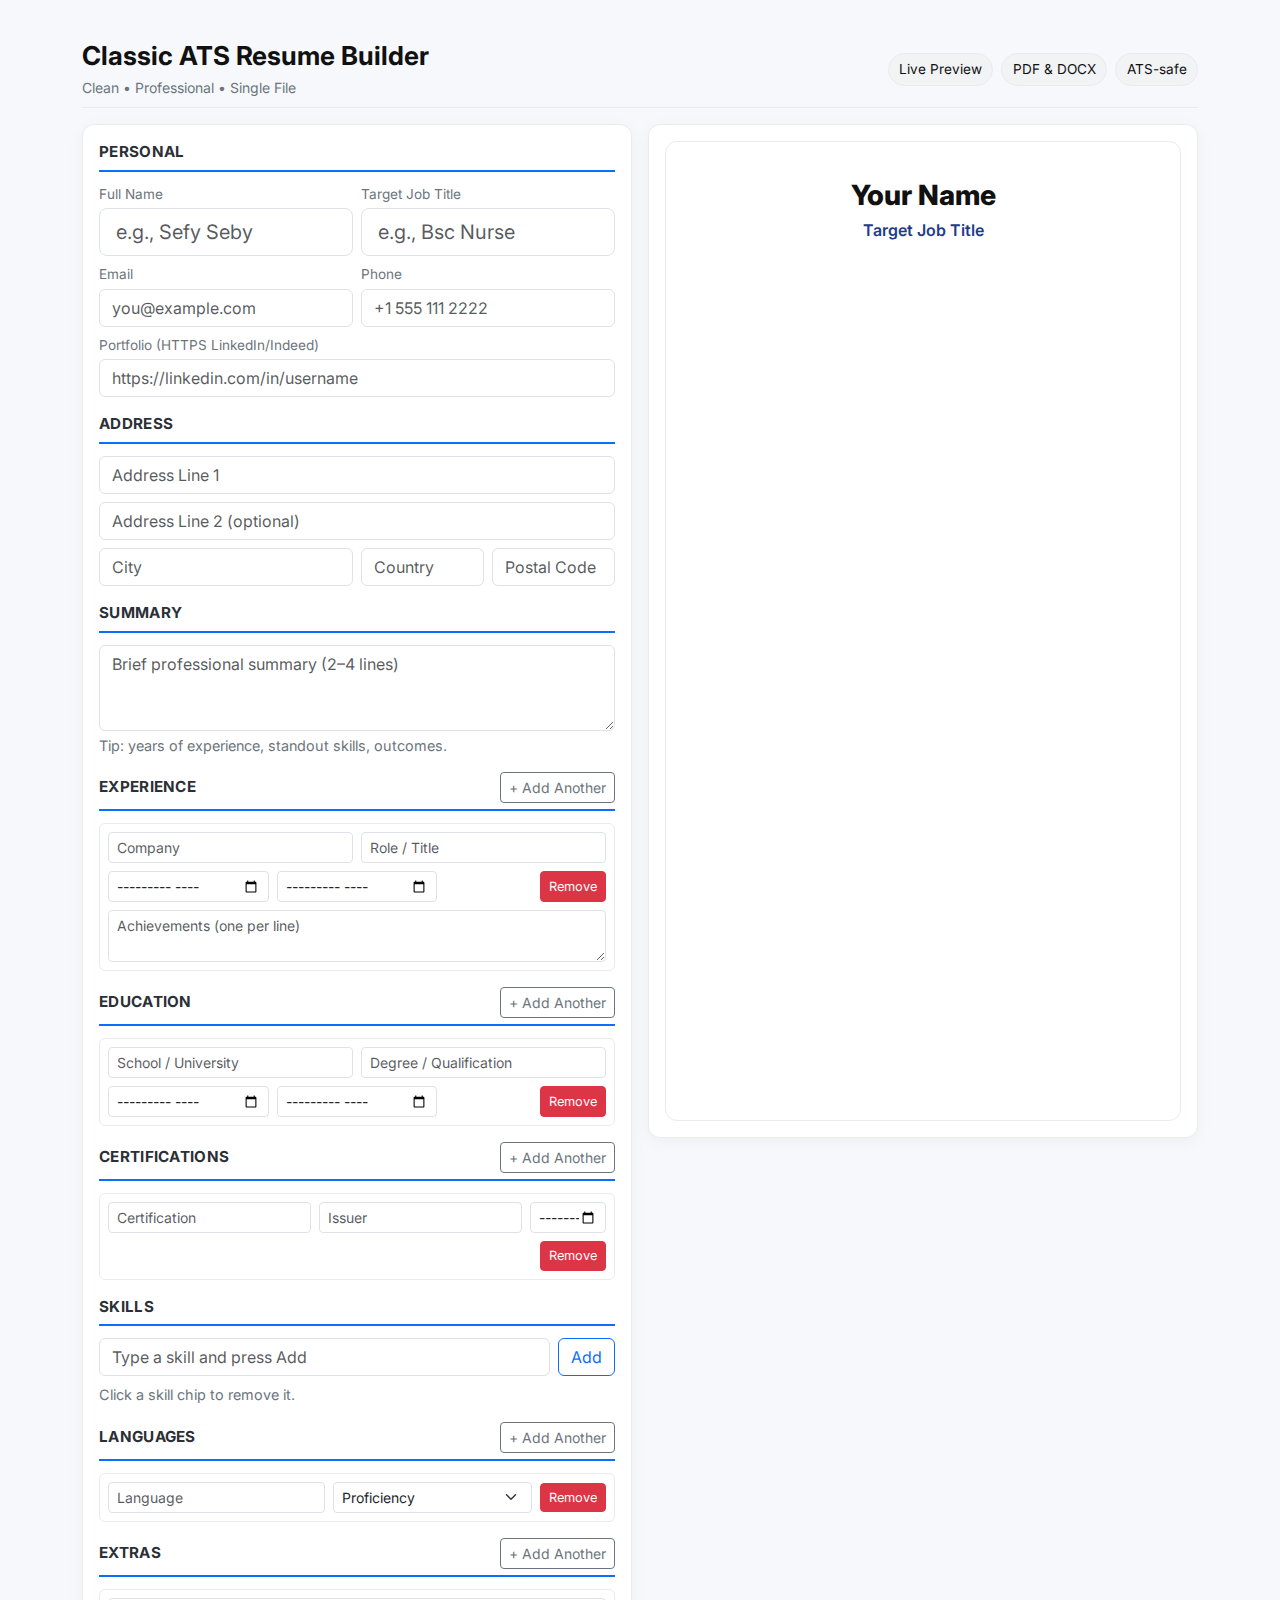
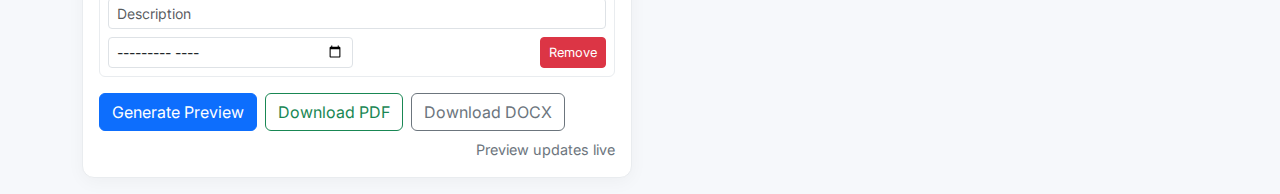
<file: templates/resume.html>
<!DOCTYPE html>
<html lang="en">
<head>
<meta charset="UTF-8" />
<meta name="viewport" content="width=device-width, initial-scale=1" />
<title>Classic ATS Resume Builder</title>

<!-- Bootstrap -->
<link href="https://cdn.jsdelivr.net/npm/bootstrap@5.3.2/dist/css/bootstrap.min.css" rel="stylesheet" />
<!-- Google Fonts -->
<link href="https://fonts.googleapis.com/css2?family=Inter:wght@300;400;600;700&display=swap" rel="stylesheet" />

<style>
  :root {
    --ink: #111;
    --muted: #6c757d;
    --accent: #0d6efd;
    --line: #e9ecef;
  }
  html, body { height:100%; }
  body {
    font-family: 'Inter', system-ui, -apple-system, Segoe UI, Roboto, Arial, sans-serif;
    background:#f6f8fb;
    color: var(--ink);
  }
  header {
    padding: 24px 0 8px;
    border-bottom: 1px solid var(--line);
    margin-bottom: 16px;
  }
  .brand h1 {
    font-size: clamp(20px, 3vw, 26px);
    margin:0;
    font-weight: 700;
  }
  .brand small { color: var(--muted); }
  .chip {
    background:#f1f3f5; border:1px solid #e9ecef; border-radius:999px; padding:.35rem .65rem; font-size:.85rem;
  }
  .panel {
    background:#fff; border:1px solid var(--line); border-radius:12px; box-shadow: 0 4px 18px rgba(0,0,0,.04);
  }
  .section-title {
    font-weight: 700; font-size: .95rem; letter-spacing:.02em;
    text-transform: uppercase; color:#2b2f36;
    border-bottom:2px solid var(--accent); padding-bottom:6px; margin-bottom:12px;
  }
  .subtle {
    color: var(--muted); font-size:.9rem;
  }
  /* Preview (classic resume look) */
  #previewContent {
    background:#fff;
    padding: 32px 36px;
    border-radius:12px;
    border:1px solid var(--line);
    min-height: 980px;
  }
  #pvHeader { text-align:center; margin-bottom: 8px; }
  #pvName { font-weight:800; font-size:28px; margin-bottom:2px; }
  #pvJob { font-weight:600; font-size:16px; color:#1f3c88; margin-bottom:6px; }
  #pvContact { color:#444; font-size: 13px; }
  #pvContact a { color:#444; text-decoration: none; }
  .pv-section { margin-top:14px; }
  .pv-heading {
    font-weight:700; font-size:13.5px; letter-spacing: .06em; text-transform:uppercase;
    border-bottom: 1.5px solid #1f3c88; padding-bottom:4px; margin-bottom:6px; color:#1a1d21;
  }
  .pv-block { margin-bottom:8px; }
  .pv-role { font-weight:700; }
  .pv-line { line-height:1.35; }
  .pv-small { font-size:12px; color:#555; }

  /* Form layout */
  .f-label { font-size:.85rem; color: var(--muted); margin-bottom:4px; }
  .remove-entry { font-size: .8rem; }
  .skill-chip {
    display:inline-block; background:#0d6efd; color:#fff; border-radius:18px;
    padding:6px 12px; font-size:.9rem; margin:3px 4px 3px 0; cursor:pointer; user-select:none;
  }
  .skill-chip:hover { background:#084298; }
  .muted-border { border-color:#e9ecef!important; }

  @media (max-width: 991px) {
    #previewContent { margin-top:16px;}
  }
</style>
</head>
<body>
<div class="container py-3">
  <header class="d-flex align-items-center justify-content-between">
    <div class="brand">
      <h1 class="mb-1">Classic ATS Resume Builder</h1>
      <small>Clean • Professional • Single File</small>
    </div>
    <div class="d-none d-md-flex gap-2">
      <span class="chip">Live Preview</span>
      <span class="chip">PDF & DOCX</span>
      <span class="chip">ATS-safe</span>
    </div>
  </header>

  <div class="row g-3">
    <!-- LEFT: Form -->
    <div class="col-lg-6">
      <div class="panel p-3">
        <form id="resumeForm" novalidate>
          <!-- PERSONAL -->
          <div class="mb-3">
            <div class="section-title">Personal</div>
            <div class="row g-2">
              <div class="col-md-6">
                <div class="f-label">Full Name</div>
                <input id="name" class="form-control form-control-lg" placeholder="e.g., Sefy Seby" required />
              </div>
              <div class="col-md-6">
                <div class="f-label">Target Job Title</div>
                <input id="jobTitle" class="form-control form-control-lg" placeholder="e.g., Bsc Nurse" required />
              </div>

              <div class="col-md-6">
                <div class="f-label">Email</div>
                <input id="email" type="email" class="form-control" placeholder="you@example.com" />
              </div>
              <div class="col-md-6">
                <div class="f-label">Phone</div>
                <input id="phone" type="tel" class="form-control" placeholder="+1 555 111 2222" />
              </div>

              <div class="col-12">
                <div class="f-label">Portfolio (HTTPS LinkedIn/Indeed)</div>
                <input
                  id="portfolio"
                  type="url"
                  class="form-control"
                  placeholder="https://linkedin.com/in/username"
                  pattern="https://.*"
                  title="Must start with https://"
                />
                <div id="portfolioMsg" class="form-text text-danger d-none">Enter a secure LinkedIn or Indeed URL (https://).</div>
              </div>
            </div>
          </div>

          <!-- ADDRESS -->
          <div class="mb-3">
            <div class="section-title">Address</div>
            <div class="row g-2">
              <div class="col-12"><input id="address1" class="form-control" placeholder="Address Line 1" /></div>
              <div class="col-12"><input id="address2" class="form-control" placeholder="Address Line 2 (optional)" /></div>
              <div class="col-md-6"><input id="place" class="form-control" placeholder="City" /></div>
              <div class="col-md-3"><input id="country" class="form-control" placeholder="Country" /></div>
              <div class="col-md-3"><input id="postalCode" class="form-control" placeholder="Postal Code" /></div>
            </div>
          </div>

          <!-- SUMMARY -->
          <div class="mb-3">
            <div class="section-title">Summary</div>
            <textarea id="summary" class="form-control" rows="3" placeholder="Brief professional summary (2–4 lines)"></textarea>
            <div class="subtle mt-1">Tip: years of experience, standout skills, outcomes.</div>
          </div>

          <!-- EXPERIENCE -->
          <div class="mb-3">
            <div class="section-title d-flex align-items-center justify-content-between">
              <span>Experience</span>
              <button class="btn btn-outline-secondary btn-sm" type="button" id="addExperienceBtn">+ Add Another</button>
            </div>
            <div id="experienceList"></div>
          </div>

          <!-- EDUCATION -->
          <div class="mb-3">
            <div class="section-title d-flex align-items-center justify-content-between">
              <span>Education</span>
              <button class="btn btn-outline-secondary btn-sm" type="button" id="addEducationBtn">+ Add Another</button>
            </div>
            <div id="educationList"></div>
          </div>

          <!-- CERTIFICATIONS -->
          <div class="mb-3">
            <div class="section-title d-flex align-items-center justify-content-between">
              <span>Certifications</span>
              <button class="btn btn-outline-secondary btn-sm" type="button" id="addCertificationBtn">+ Add Another</button>
            </div>
            <div id="certificationsList"></div>
          </div>

          <!-- SKILLS -->
          <div class="mb-3">
            <div class="section-title">Skills</div>
            <div class="d-flex gap-2 mb-2">
              <input id="skillInput" class="form-control" placeholder="Type a skill and press Add" />
              <button type="button" id="addSkillBtn" class="btn btn-outline-primary">Add</button>
            </div>
            <div id="skillsWrap" class="mb-2"></div>
            <div class="subtle">Click a skill chip to remove it.</div>
          </div>

          <!-- LANGUAGES -->
          <div class="mb-3">
            <div class="section-title d-flex align-items-center justify-content-between">
              <span>Languages</span>
              <button class="btn btn-outline-secondary btn-sm" type="button" id="addLanguageBtn">+ Add Another</button>
            </div>
            <div id="languagesList"></div>
          </div>

          <!-- EXTRAS -->
          <div class="mb-3">
            <div class="section-title d-flex align-items-center justify-content-between">
              <span>Extras</span>
              <button class="btn btn-outline-secondary btn-sm" type="button" id="addExtraBtn">+ Add Another</button>
            </div>
            <div id="extrasList"></div>
          </div>

          <!-- Actions -->
          <div class="d-flex gap-2 flex-wrap">
            <button type="button" id="generateBtn" class="btn btn-primary">Generate Preview</button>
            <button type="button" id="downloadPdfBtn" class="btn btn-outline-success">Download PDF</button>
            <button type="button" id="downloadWordBtn" class="btn btn-outline-secondary">Download DOCX</button>
            <div class="ms-auto subtle">Preview updates live</div>
          </div>
        </form>
      </div>
    </div>

    <!-- RIGHT: Preview -->
    <div class="col-lg-6">
      <div class="panel p-3">
        <div id="previewContent">
          <div id="pvHeader">
            <div id="pvName">Your Name</div>
            <div id="pvJob">Target Job Title</div>
            <div id="pvContact"></div>
          </div>
          <div id="pvAddress" class="pv-section"></div>
          <div id="pvSummary" class="pv-section"></div>
          <div id="pvExperience" class="pv-section"></div>
          <div id="pvEducation" class="pv-section"></div>
          <div id="pvCertifications" class="pv-section"></div>
          <div id="pvSkills" class="pv-section"></div>
          <div id="pvLanguages" class="pv-section"></div>
          <div id="pvExtras" class="pv-section"></div>
        </div>
      </div>
    </div>
  </div>
</div>

<!-- Templates for dynamic entries -->
<template id="experienceTemplate">
  <div class="mb-3 muted-border experience-item border rounded p-2">
    <div class="row g-2">
      <div class="col-md-6"><input class="form-control form-control-sm exp-company" placeholder="Company" /></div>
      <div class="col-md-6"><input class="form-control form-control-sm exp-role" placeholder="Role / Title" /></div>
      <div class="col-md-4"><input type="month" class="form-control form-control-sm exp-start" title="Start (YYYY-MM)" /></div>
      <div class="col-md-4"><input type="month" class="form-control form-control-sm exp-end" title="End (YYYY-MM)" /></div>
      <div class="col-md-4 d-flex justify-content-md-end">
        <button type="button" class="btn btn-danger btn-sm remove-entry">Remove</button>
      </div>
      <div class="col-12">
        <textarea class="form-control form-control-sm exp-desc" rows="2" placeholder="Achievements (one per line)"></textarea>
      </div>
    </div>
  </div>
</template>

<template id="educationTemplate">
  <div class="mb-3 muted-border education-item border rounded p-2">
    <div class="row g-2">
      <div class="col-md-6"><input class="form-control form-control-sm edu-school" placeholder="School / University" /></div>
      <div class="col-md-6"><input class="form-control form-control-sm edu-degree" placeholder="Degree / Qualification" /></div>
      <div class="col-md-4"><input type="month" class="form-control form-control-sm edu-start" /></div>
      <div class="col-md-4"><input type="month" class="form-control form-control-sm edu-end" /></div>
      <div class="col-md-4 d-flex justify-content-md-end">
        <button type="button" class="btn btn-danger btn-sm remove-entry">Remove</button>
      </div>
    </div>
  </div>
</template>

<template id="certificationTemplate">
  <div class="mb-3 muted-border certification-entry border rounded p-2">
    <div class="row g-2">
      <div class="col-md-5"><input class="form-control form-control-sm cert-name" placeholder="Certification" /></div>
      <div class="col-md-5"><input class="form-control form-control-sm cert-issuer" placeholder="Issuer" /></div>
      <div class="col-md-2"><input type="month" class="form-control form-control-sm cert-date" /></div>
      <div class="col-12 d-flex justify-content-md-end">
        <button type="button" class="btn btn-danger btn-sm remove-entry">Remove</button>
      </div>
    </div>
  </div>
</template>

<template id="languageTemplate">
  <div class="mb-2 muted-border language-entry d-flex gap-2 align-items-center border rounded p-2">
    <input class="form-control form-control-sm lang-name" placeholder="Language" style="max-width:55%" />
    <select class="form-select form-select-sm lang-proficiency" style="max-width:40%">
      <option value="">Proficiency</option>
      <option>Beginner</option>
      <option>Intermediate</option>
      <option>Fluent</option>
      <option>Native</option>
    </select>
    <button type="button" class="btn btn-danger btn-sm remove-entry">Remove</button>
  </div>
</template>

<template id="extraTemplate">
  <div class="mb-3 muted-border extra-entry border rounded p-2">
    <div class="row g-2">
      <div class="col-12"><input class="form-control form-control-sm extra-desc" placeholder="Description" /></div>
      <div class="col-md-6"><input type="month" class="form-control form-control-sm extra-date" /></div>
      <div class="col-md-6 d-flex justify-content-md-end">
        <button type="button" class="btn btn-danger btn-sm remove-entry">Remove</button>
      </div>
    </div>
  </div>
</template>

<script>
(function() {
  // Helpers
  const $ = (s, p=document) => p.querySelector(s);
  const $$ = (s, p=document) => Array.from(p.querySelectorAll(s));

  // Portfolio URL validation (https + LinkedIn/Indeed)
  function isValidPortfolio(url) {
    if (!url) return true; // optional
    if (!/^https:\/\//i.test(url)) return false;
    return /^(https:\/\/)(www\.)?(linkedin\.com|indeed\.com)\//i.test(url);
  }

  // Create elements from <template>
  function createFromTemplate(id) {
    const t = document.getElementById(id);
    return t.content.firstElementChild.cloneNode(true);
  }

  // Add/remove entry
  function addEntry(listId, templateId) {
    const wrap = document.getElementById(listId);
    const node = createFromTemplate(templateId);
    wrap.appendChild(node);
    node.querySelector('.remove-entry').addEventListener('click', () => {
      node.remove();
      updatePreview();
    });
    updatePreview();
  }

  // Skills chips
  const skills = [];
  const skillInput = $('#skillInput');
  const skillsWrap = $('#skillsWrap');
  function renderSkills() {
    skillsWrap.innerHTML = '';
    skills.forEach((txt, i) => {
      const chip = document.createElement('span');
      chip.className = 'skill-chip';
      chip.textContent = txt;
      chip.title = 'Click to remove';
      chip.addEventListener('click', () => {
        skills.splice(i, 1);
        renderSkills();
        updatePreview();
      });
      skillsWrap.appendChild(chip);
    });
  }
  $('#addSkillBtn').addEventListener('click', () => {
    const v = (skillInput.value || '').trim();
    if (v && !skills.includes(v)) {
      skills.push(v);
      skillInput.value = '';
      renderSkills();
      updatePreview();
    }
  });
  skillInput.addEventListener('keydown', (e) => {
    if (e.key === 'Enter') { e.preventDefault(); $('#addSkillBtn').click(); }
  });

  // Add buttons
  $('#addExperienceBtn').addEventListener('click', () => addEntry('experienceList','experienceTemplate'));
  $('#addEducationBtn').addEventListener('click', () => addEntry('educationList','educationTemplate'));
  $('#addCertificationBtn').addEventListener('click', () => addEntry('certificationsList','certificationTemplate'));
  $('#addLanguageBtn').addEventListener('click', () => addEntry('languagesList','languageTemplate'));
  $('#addExtraBtn').addEventListener('click', () => addEntry('extrasList','extraTemplate'));

  // Collect form as JSON
  function collectData() {
    const data = {
      name: $('#name').value.trim(),
      job_title: $('#jobTitle').value.trim(),
      email: $('#email').value.trim(),
      phone: $('#phone').value.trim(),
      portfolio_link: $('#portfolio').value.trim(),
      address1: $('#address1').value.trim(),
      address2: $('#address2').value.trim(),
      place: $('#place').value.trim(),
      country: $('#country').value.trim(),
      postalCode: $('#postalCode').value.trim(),
      summary: $('#summary').value.trim(),
      skills: skills.slice(),
      experience: [],
      education: [],
      certifications: [],
      languages: [],
      extras: []
    };

    // Experience
    $$('#experienceList .experience-item').forEach(item => {
      const company = $('.exp-company', item).value.trim();
      const role = $('.exp-role', item).value.trim();
      const start = $('.exp-start', item).value;
      const end = $('.exp-end', item).value;
      const desc = $('.exp-desc', item).value.trim();
      if (company || role || desc || start || end) {
        data.experience.push({
          company, role, start, end,
          achievements: desc ? desc.split('\n').map(s => s.trim()).filter(Boolean) : []
        });
      }
    });

    // Education
    $$('#educationList .education-item').forEach(item => {
      const school = $('.edu-school', item).value.trim();
      const degree = $('.edu-degree', item).value.trim();
      const start = $('.edu-start', item).value;
      const end = $('.edu-end', item).value;
      if (school || degree || start || end) {
        data.education.push({ school, degree, start, end });
      }
    });

    // Certifications
    $$('#certificationsList .certification-entry').forEach(item => {
      const name = $('.cert-name', item).value.trim();
      const issuer = $('.cert-issuer', item).value.trim();
      const date = $('.cert-date', item).value;
      if (name || issuer || date) data.certifications.push({ name, issuer, date });
    });

    // Languages
    $$('#languagesList .language-entry').forEach(item => {
      const lang = $('.lang-name', item).value.trim();
      const prof = $('.lang-proficiency', item).value.trim();
      if (lang) data.languages.push({ language: lang, proficiency: prof });
    });

    // Extras
    $$('#extrasList .extra-entry').forEach(item => {
      const desc = $('.extra-desc', item).value.trim();
      const date = $('.extra-date', item).value;
      if (desc || date) data.extras.push({ desc, date });
    });

    return data;
  }

  // Live preview
  function updatePreview() {
    // validate portfolio
    const port = $('#portfolio').value.trim();
    const ok = isValidPortfolio(port);
    $('#portfolioMsg').classList.toggle('d-none', ok);

    const d = collectData();

    // Header
    $('#pvName').textContent = d.name || 'Your Name';
    $('#pvJob').textContent = d.job_title || 'Target Job Title';

    const contact = [];
    if (d.phone) contact.push(d.phone);
    if (d.email) contact.push(`<a href="mailto:${d.email}">${d.email}</a>`);
    if (d.portfolio_link) contact.push(`<a href="${d.portfolio_link}" target="_blank" rel="noopener noreferrer">${d.portfolio_link}</a>`);
    $('#pvContact').innerHTML = contact.join(' | ');

    // Address
    const addr = [d.address1, d.address2, d.place, d.country, d.postalCode].filter(Boolean);
    $('#pvAddress').innerHTML = addr.length
      ? `<div class="pv-heading">Address</div><div class="pv-line">${addr.join('<br/>')}</div>` : '';

    // Summary
    $('#pvSummary').innerHTML = d.summary
      ? `<div class="pv-heading">Summary</div><div class="pv-line">${d.summary.replace(/\n/g,'<br/>')}</div>` : '';

    // Experience
    const expBlocks = d.experience.map(e => {
      const date = [e.start, e.end].filter(Boolean).join(' — ');
      const bullets = (e.achievements || []).map(a => `<li>${a}</li>`).join('');
      return `
        <div class="pv-block">
          <div class="pv-role">${e.role || ''}${e.company ? ' — ' + e.company : ''}</div>
          ${date ? `<div class="pv-small">${date}</div>` : ''}
          ${bullets ? `<ul class="mb-1">${bullets}</ul>` : ''}
        </div>`;
    }).join('');
    $('#pvExperience').innerHTML = expBlocks ? `<div class="pv-heading">Experience</div>${expBlocks}` : '';

    // Education
    const eduBlocks = d.education.map(ed => {
      const date = [ed.start, ed.end].filter(Boolean).join(' — ');
      return `
        <div class="pv-block">
          <div class="pv-role">${ed.degree || ''}${ed.school ? ' — ' + ed.school : ''}</div>
          ${date ? `<div class="pv-small">${date}</div>` : ''}
        </div>`;
    }).join('');
    $('#pvEducation').innerHTML = eduBlocks ? `<div class="pv-heading">Education</div>${eduBlocks}` : '';

    // Certifications
    const certBlocks = d.certifications.map(c => {
      return `
        <div class="pv-block">
          <div class="pv-role">${c.name || ''}${c.issuer ? ' — ' + c.issuer : ''}</div>
          ${c.date ? `<div class="pv-small">${c.date}</div>` : ''}
        </div>`;
    }).join('');
    $('#pvCertifications').innerHTML = certBlocks ? `<div class="pv-heading">Certifications</div>${certBlocks}` : '';

    // Skills
    $('#pvSkills').innerHTML = (d.skills && d.skills.length)
      ? `<div class="pv-heading">Skills</div><div class="pv-line">${d.skills.join(', ')}</div>` : '';

    // Languages
    const langBlocks = d.languages.map(l => `<span>${l.language}${l.proficiency ? ' — ' + l.proficiency : ''}</span>`).join('<br/>');
    $('#pvLanguages').innerHTML = langBlocks ? `<div class="pv-heading">Languages</div><div>${langBlocks}</div>` : '';

    // Extras
    const extraBlocks = d.extras.map(x => `<div class="pv-block">${x.desc || ''}${x.date ? ' — <span class="pv-small">'+x.date+'</span>' : ''}</div>`).join('');
    $('#pvExtras').innerHTML = extraBlocks ? `<div class="pv-heading">Extras</div>${extraBlocks}` : '';
  }

  // Wire update on input
  $('#resumeForm').addEventListener('input', updatePreview);

  // Initial rows
  addEntry('experienceList','experienceTemplate');
  addEntry('educationList','educationTemplate');
  addEntry('certificationsList','certificationTemplate');
  addEntry('languagesList','languageTemplate');
  addEntry('extrasList','extraTemplate');

  // Initial render
  updatePreview();

  // Generate (just refresh preview)
  $('#generateBtn').addEventListener('click', () => {
    updatePreview();
    alert('Preview refreshed.');
  });

  // Download helpers
  async function postForBlob(url, payload) {
    const res = await fetch(url, {
      method: 'POST',
      headers: {'Content-Type':'application/json'},
      body: JSON.stringify(payload)
    });
    if (!res.ok) {
      const msg = await res.text();
      throw new Error(msg || ('HTTP ' + res.status));
    }
    return await res.blob();
  }
  function downloadBlob(blob, filename) {
    const a = document.createElement('a');
    a.href = URL.createObjectURL(blob);
    a.download = filename;
    document.body.appendChild(a);
    a.click();
    setTimeout(() => {
      URL.revokeObjectURL(a.href);
      a.remove();
    }, 0);
  }

  // PDF
  $('#downloadPdfBtn').addEventListener('click', async () => {
    updatePreview();
    const data = collectData();
    if (!isValidPortfolio(data.portfolio_link)) {
      alert('Portfolio must be a secure LinkedIn or Indeed URL (https://)');
      return;
    }
    try {
      const blob = await postForBlob('/download-pdf', data);
      downloadBlob(blob, (data.name || 'resume') + '_Resume.pdf');
    } catch (e) {
      alert('PDF error: ' + e.message);
    }
  });

  // DOCX
  $('#downloadWordBtn').addEventListener('click', async () => {
    updatePreview();
    const data = collectData();
    if (!isValidPortfolio(data.portfolio_link)) {
      alert('Portfolio must be a secure LinkedIn or Indeed URL (https://)');
      return;
    }
    try {
      const blob = await postForBlob('/download-docx', data);
      downloadBlob(blob, (data.name || 'resume') + '_Resume.docx');
    } catch (e) {
      alert('DOCX error: ' + e.message);
    }
  });

})();
</script>
</body>
</html>
</file>
